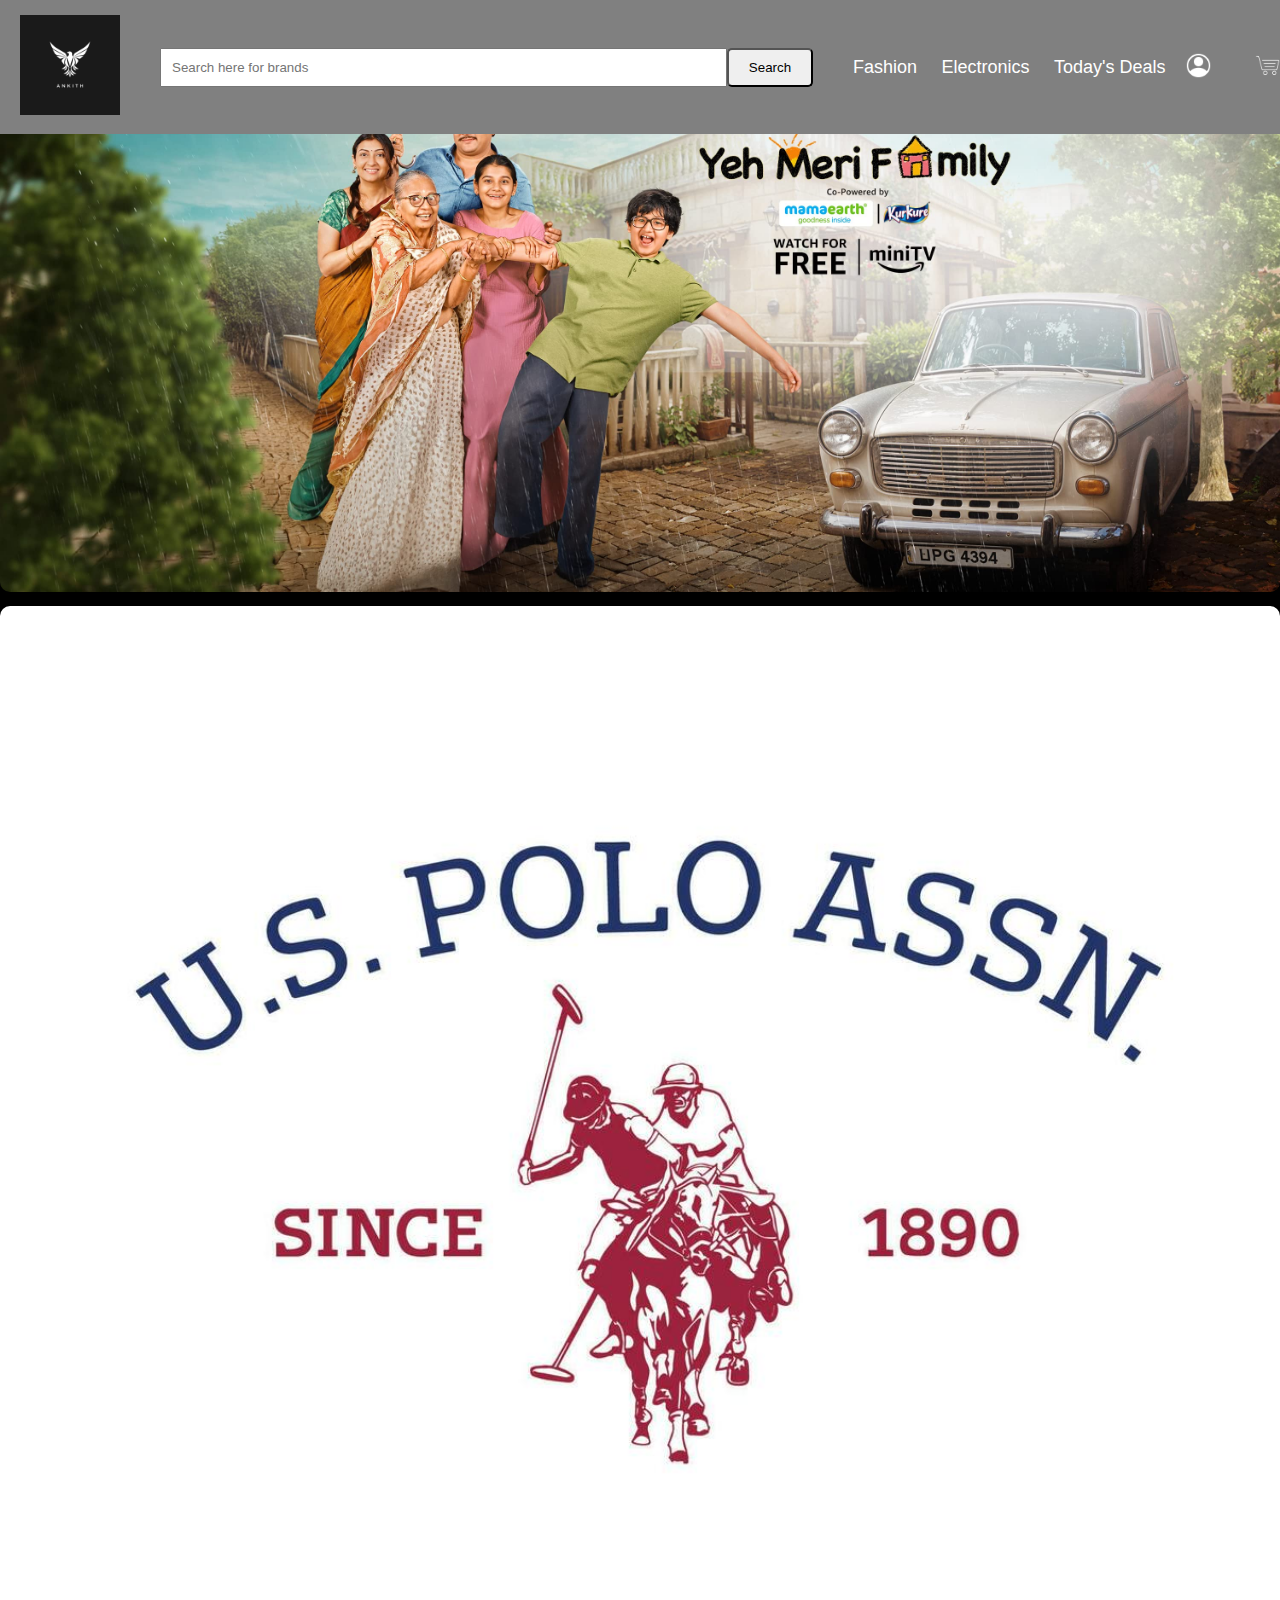
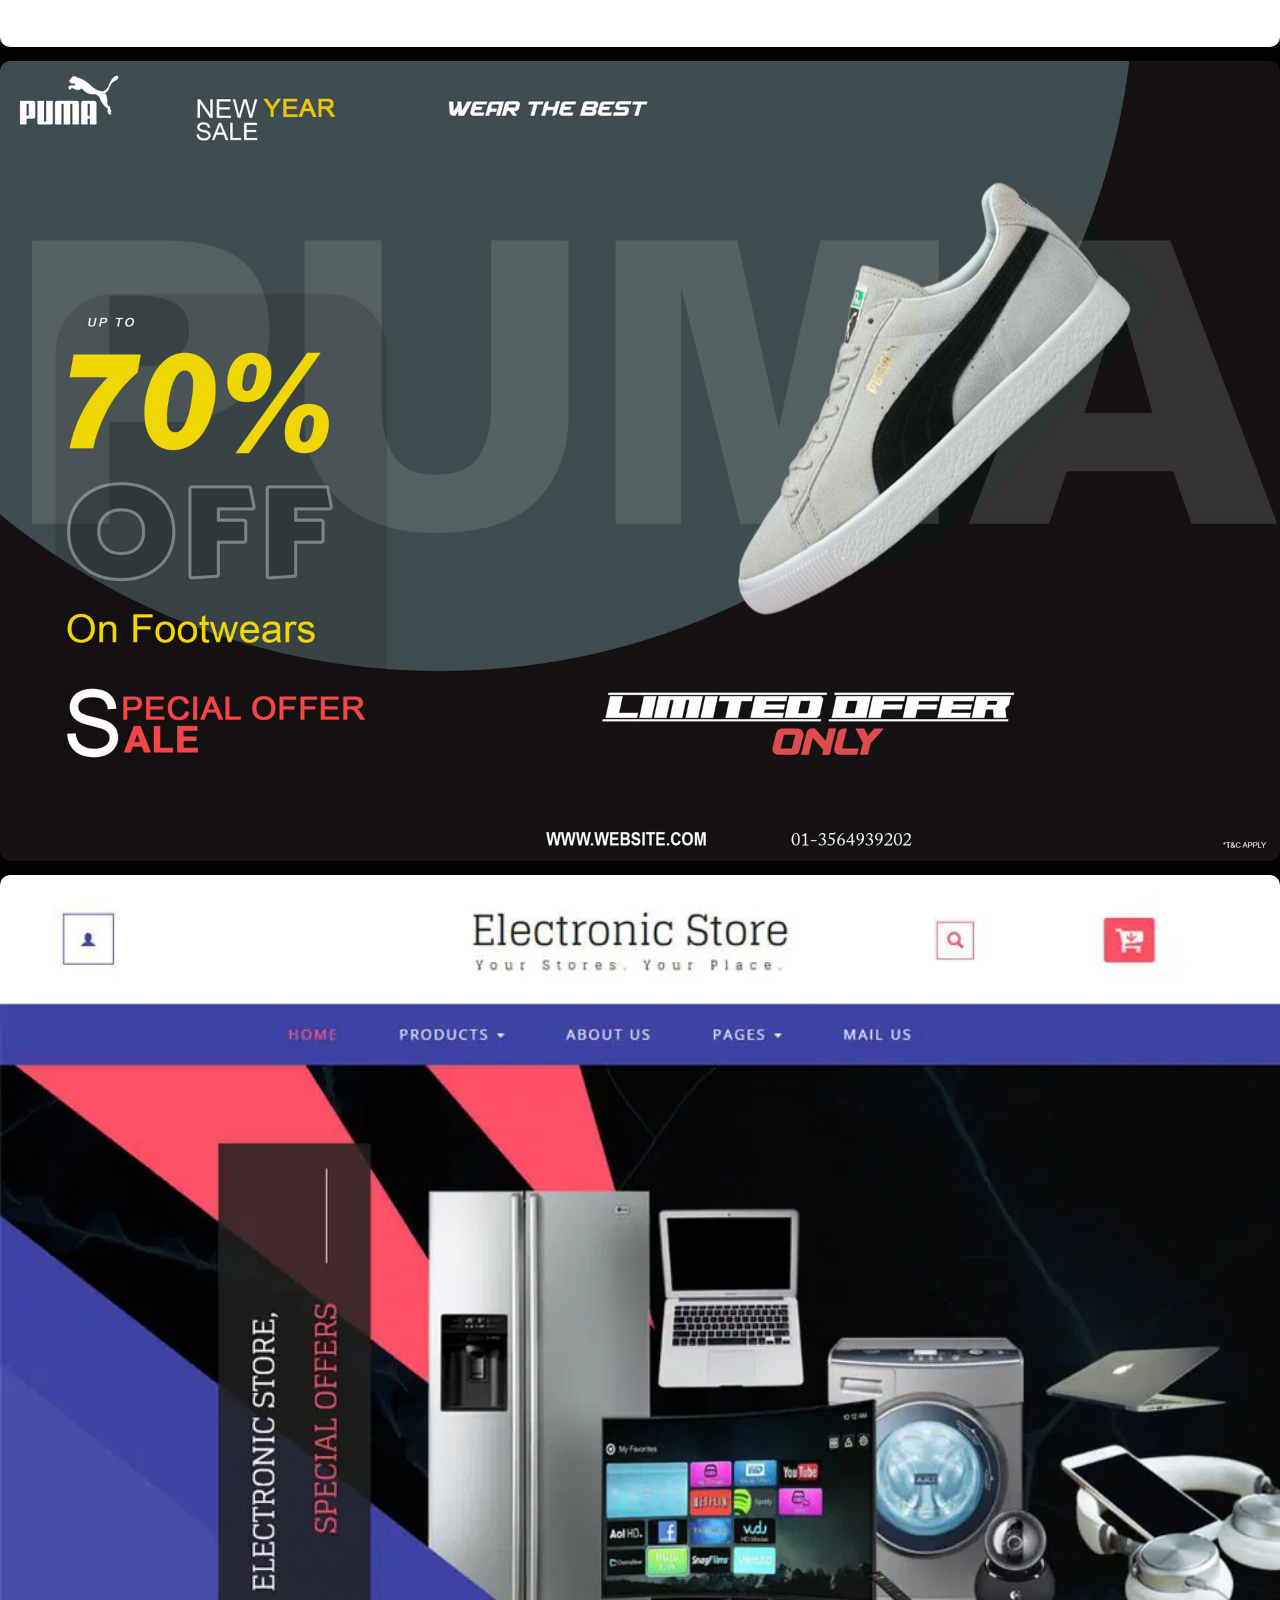
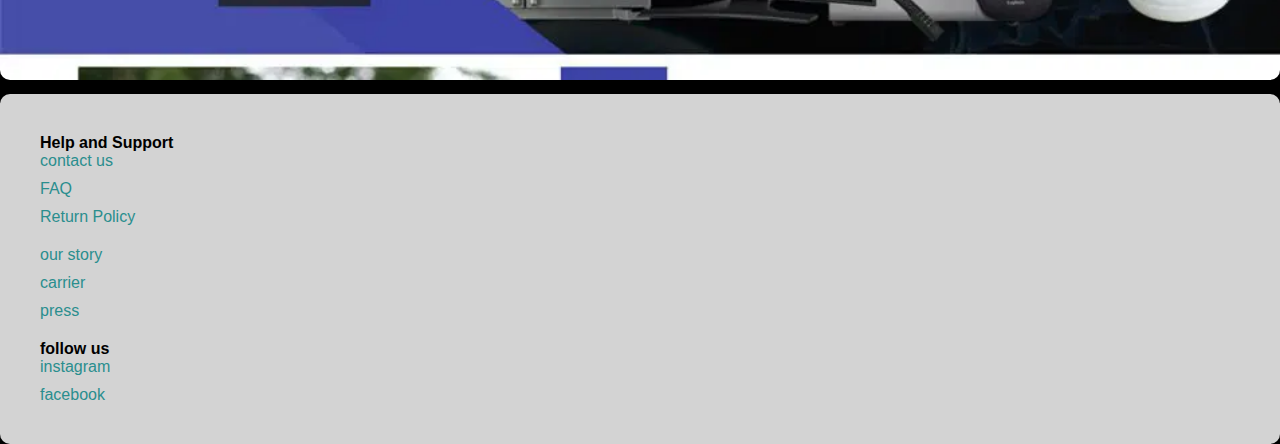
<file: e-commerce/index.html>
<!DOCTYPE html>
<html lang="en">
<head>
    <meta charset="UTF-8">
    <meta name="viewport" content="width=device-width, initial-scale=1.0">
    <title>Document</title>
    <link rel="stylesheet" href="style.css">
</head>
<body>
    <div class="nav-bar">
        <div class="logo">
            <!-- Check if the file path and file name are correct -->
            <a href="#"><img src="ANKITH.png" alt="Company Logo"></a>
        </div>
        <div class="search-box">
            <input type="text" placeholder="Search here for brands">
            <button>Search</button>
        </div>
        <div class="nav-links">
            <a target="_blank" href="fashion.html">Fashion</a>
            <a target="_blank" href="electronices.html">Electronics</a>
            <a translate="_blank" href="deals.html">Today's Deals</a>
        </div>
        <div class="nav-icons">
            <!-- Check if the file path and file name are correct -->
            <a href="#"><img src="account.png" alt="Account"></a>
            <a href="#"><img src="shopping.png" alt="Shopping Cart"></a>
        </div>

    </div>
    <div class="hero-section">
        <img src="3000x1200_V1._CB567147650_.jpg" alt="">
        
        <img src="us-polo-assn-brand-symbol-blue-and-red-logo-clothes-design-icon-abstract-illustration-free-vector.jpg" alt="">
        <img src="shaurya-garg-new-shoe-promo-1.jpg" alt="">
        <img src="Electronic-Store.webp" alt="">
    </div>


    <div class="footer">
    <div class="footer-linkes">
    <h4>Help and Support</h4>
    <ul>
        <li><a href="#">contact us</a></li>
        <li><a href="#">FAQ</a></li>
        <li><a href="#">Return Policy</a></li>
    </ul>
</div>
<div class="footer-linkes">
    <ul>
        <li><a href="#">our story</a></li>
        <li><a href="#">carrier</a></li>
        <li><a href="#">press</a></li>
    </ul>
</div>
<div class="footer-linkes">
    <h4>follow us</h4>
    <ul>
        <li><a href="https://www.instagram.com/ankithravindrakumar?igsh=MThjM2kwMmE3dmhsYQ==">instagram</a></li>
        <li><a href="https://www.facebook.com/ankith.ravindrakumar.7?mibextid=ZbWKwL">facebook</a></li>

    </ul>
</div>
</div>
</body>
</html>
</file>
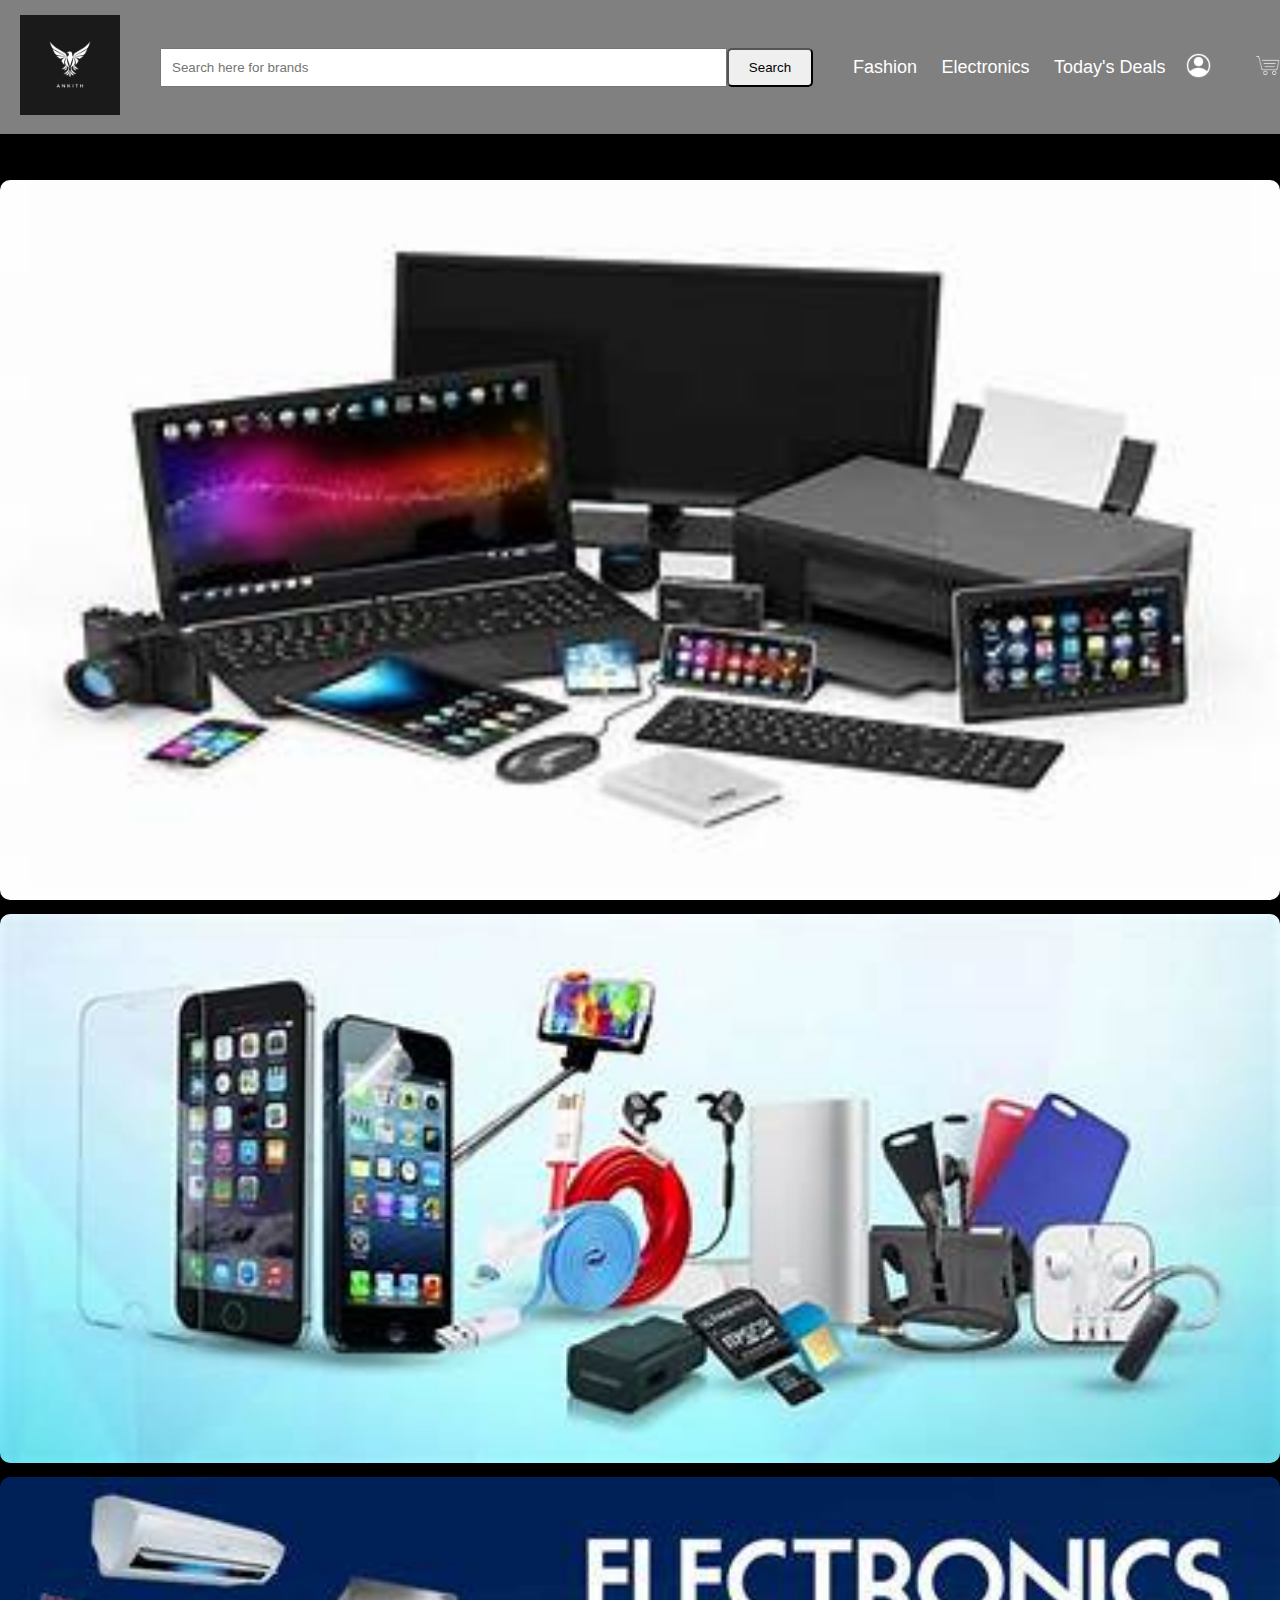
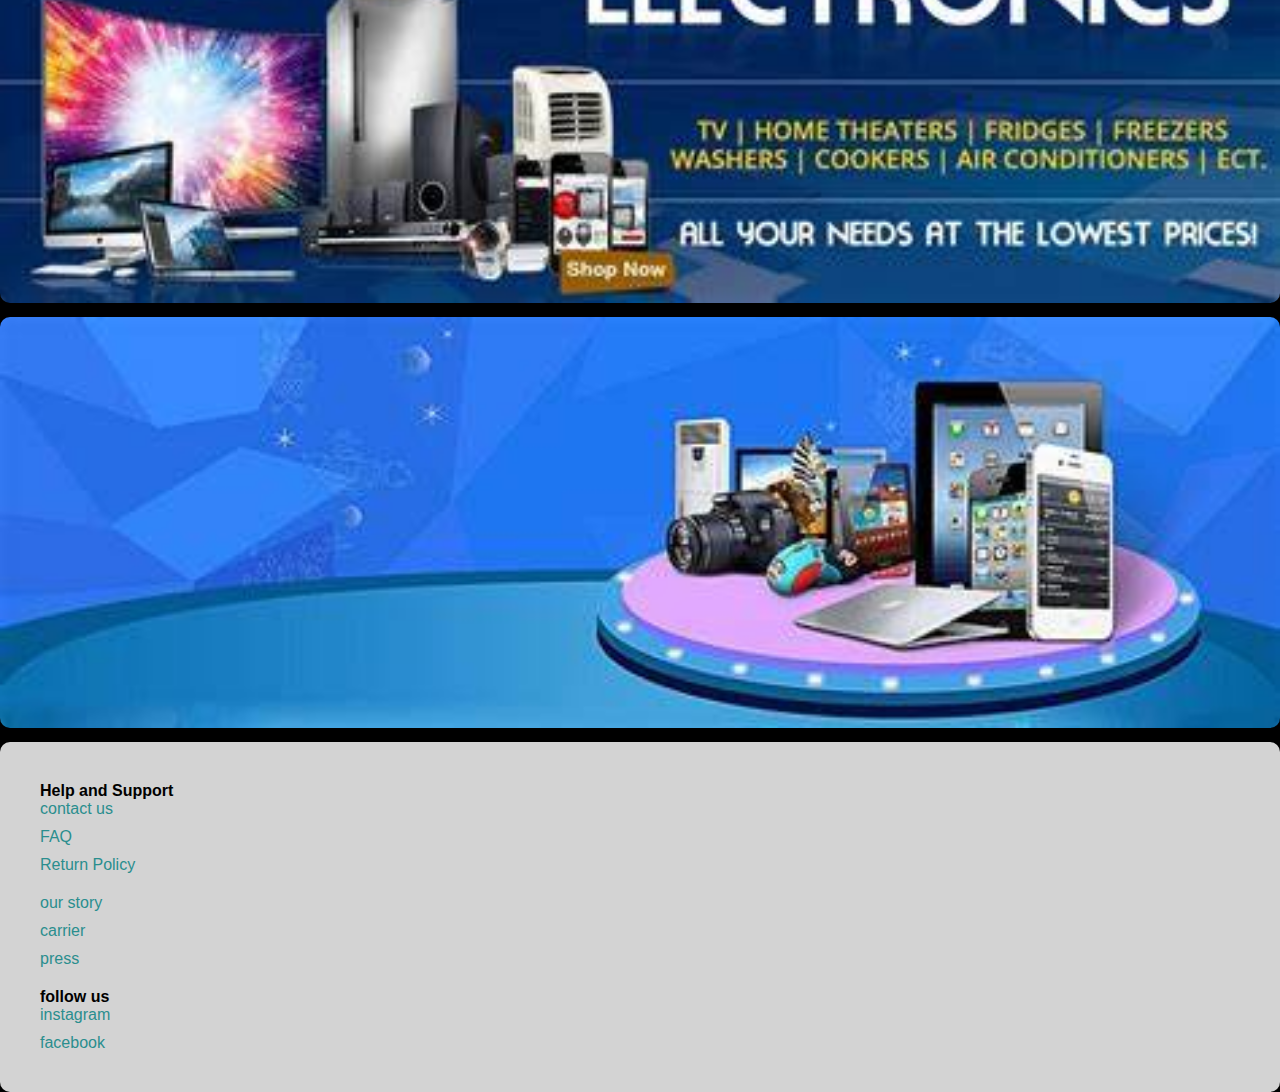
<file: e-commerce/electronices.html>
<!DOCTYPE html>
<html lang="en">
<head>
    <meta charset="UTF-8">
    <meta name="viewport" content="width=device-width, initial-scale=1.0">
    <title>Document</title>
    <link rel="stylesheet" href="style.css">
    <link rel="stylesheet" href="fashion.css">
</head>
<body>
    <div class="nav-bar">
        <div class="logo">
            <a href="index.html"><img src="ANKITH.png" alt="Company Logo"></a> <!-- Make sure index.html exists -->
        </div>
        <div class="search-box">
            <input type="text" placeholder="Search here for brands">
            <button>Search</button>
        </div>
        <div class="nav-links">
            <!-- Ensure these links point to existing pages -->
            <a href="fashion.html">Fashion</a> <!-- Ensure fashion.html exists -->
            <a href="electronics.html">Electronics</a> <!-- Ensure electronics.html exists -->
            <a href="deals.html">Today's Deals</a> <!-- Ensure deals.html exists -->
        </div>
        <div class="nav-icons">
            <a href="account.html"><img src="account.png" alt="Account"></a> <!-- Ensure account.html exists -->
            <a href="cart.html"><img src="shopping.png" alt="Shopping Cart"></a> <!-- Ensure cart.html exists -->
        </div>
    </div>

    <div class="main">
        <div class="hero-section">
            <img src="ec1.jpg" alt="">
            <img src="ec2.jpg" alt="">
            <img src="ec3.jpg" alt="">
            <img src="ec4.jpg" alt="">
        </div>
    </div>
    <div class="footer">
        <div class="footer-linkes">
        <h4>Help and Support</h4>
        <ul>
            <li><a href="#">contact us</a></li>
            <li><a href="#">FAQ</a></li>
            <li><a href="#">Return Policy</a></li>
        </ul>
    </div>
    <div class="footer-linkes">
        <ul>
            <li><a href="#">our story</a></li>
            <li><a href="#">carrier</a></li>
            <li><a href="#">press</a></li>
        </ul>
    </div>
    <div class="footer-linkes">
        <h4>follow us</h4>
        <ul>
            <li><a href="https://www.instagram.com/ankithravindrakumar?igsh=MThjM2kwMmE3dmhsYQ==">instagram</a></li>
            <li><a href="https://www.facebook.com/ankith.ravindrakumar.7?mibextid=ZbWKwL">facebook</a></li>
    
        </ul>
    </div>
    </div>
</body>
</html>
</file>
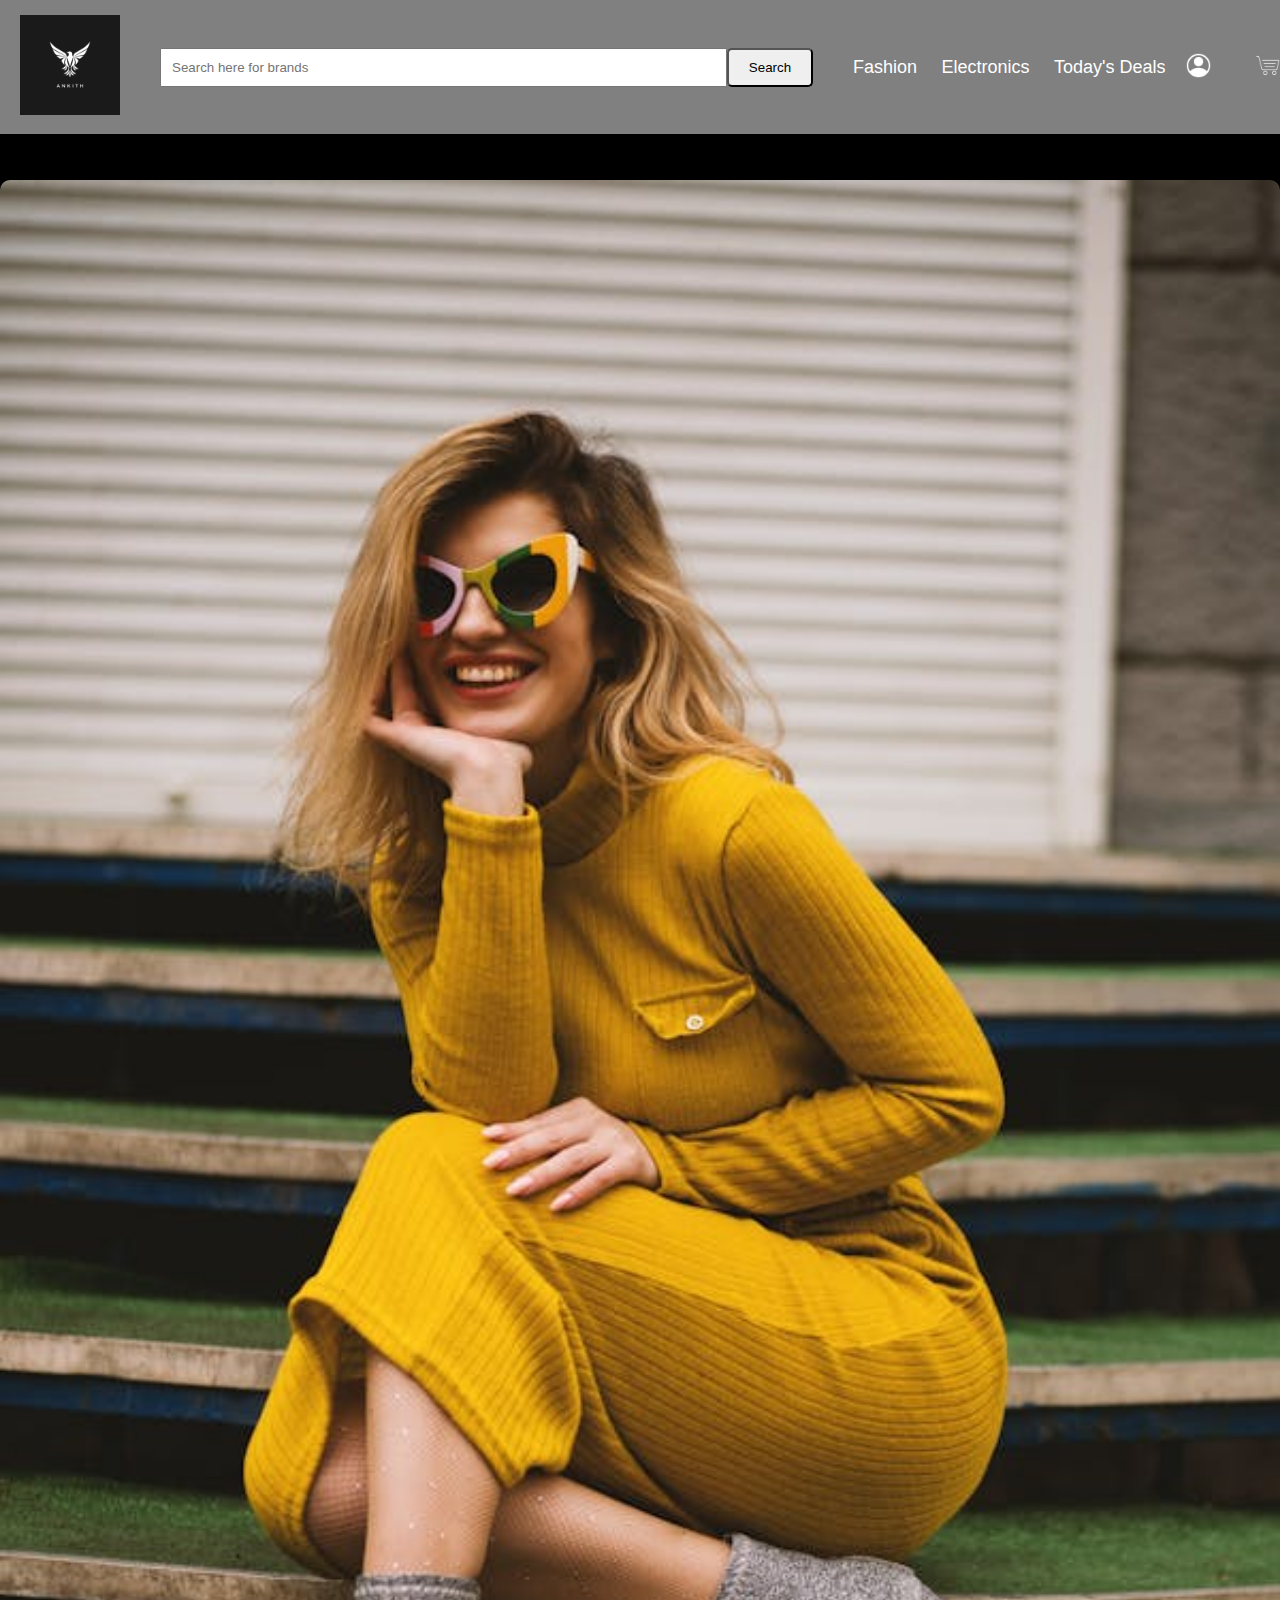
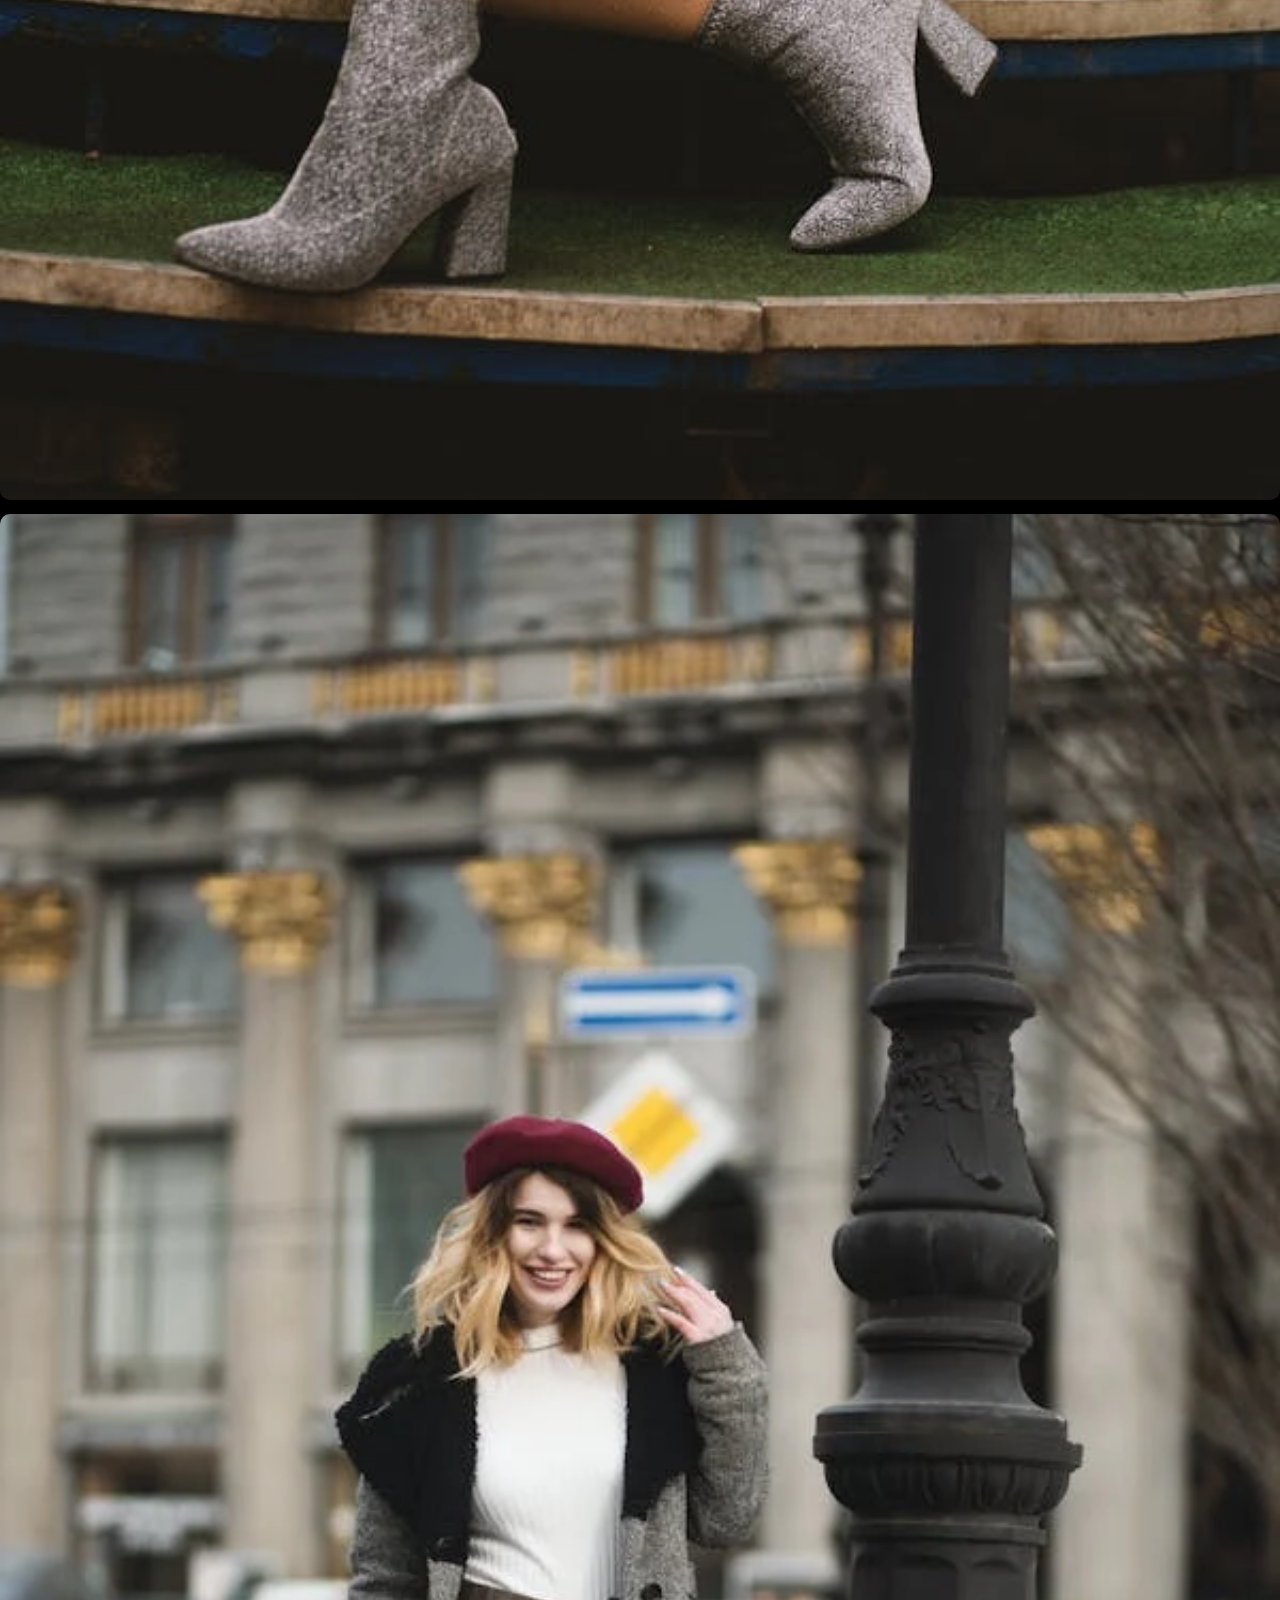
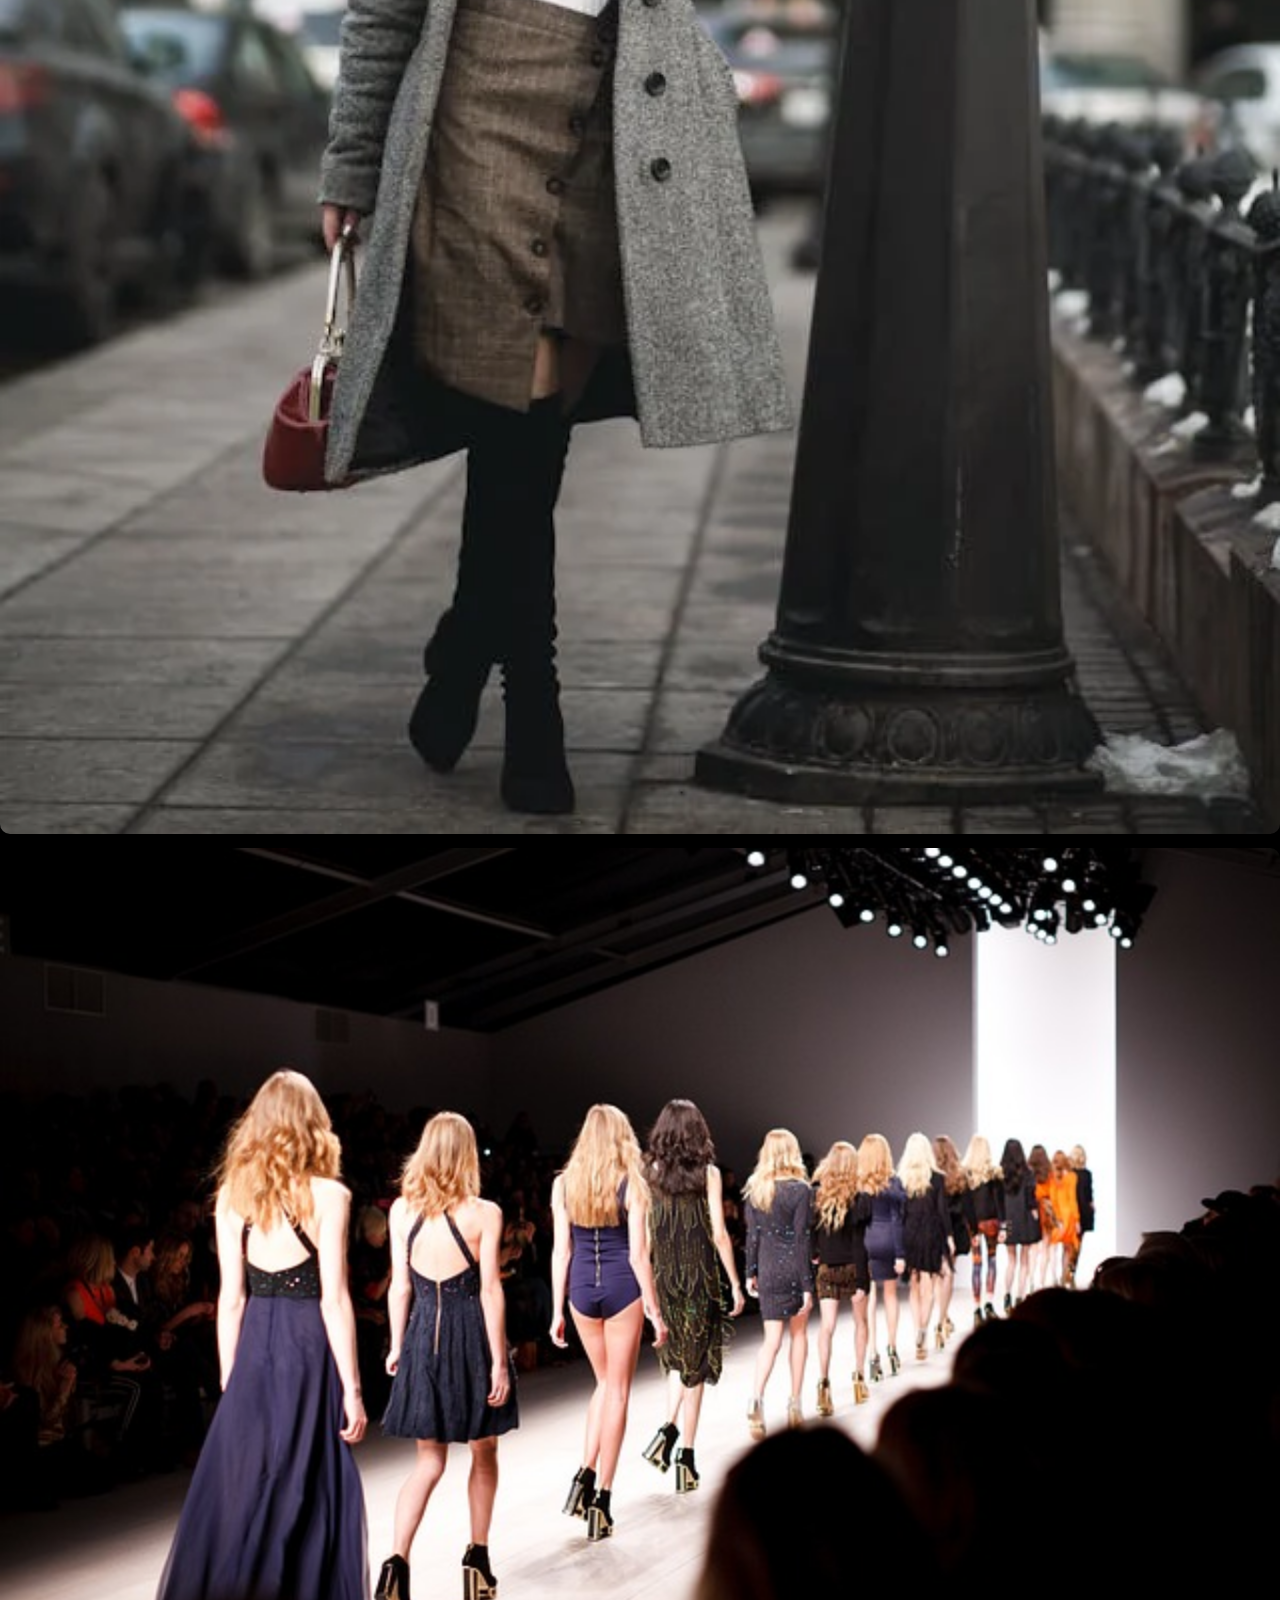
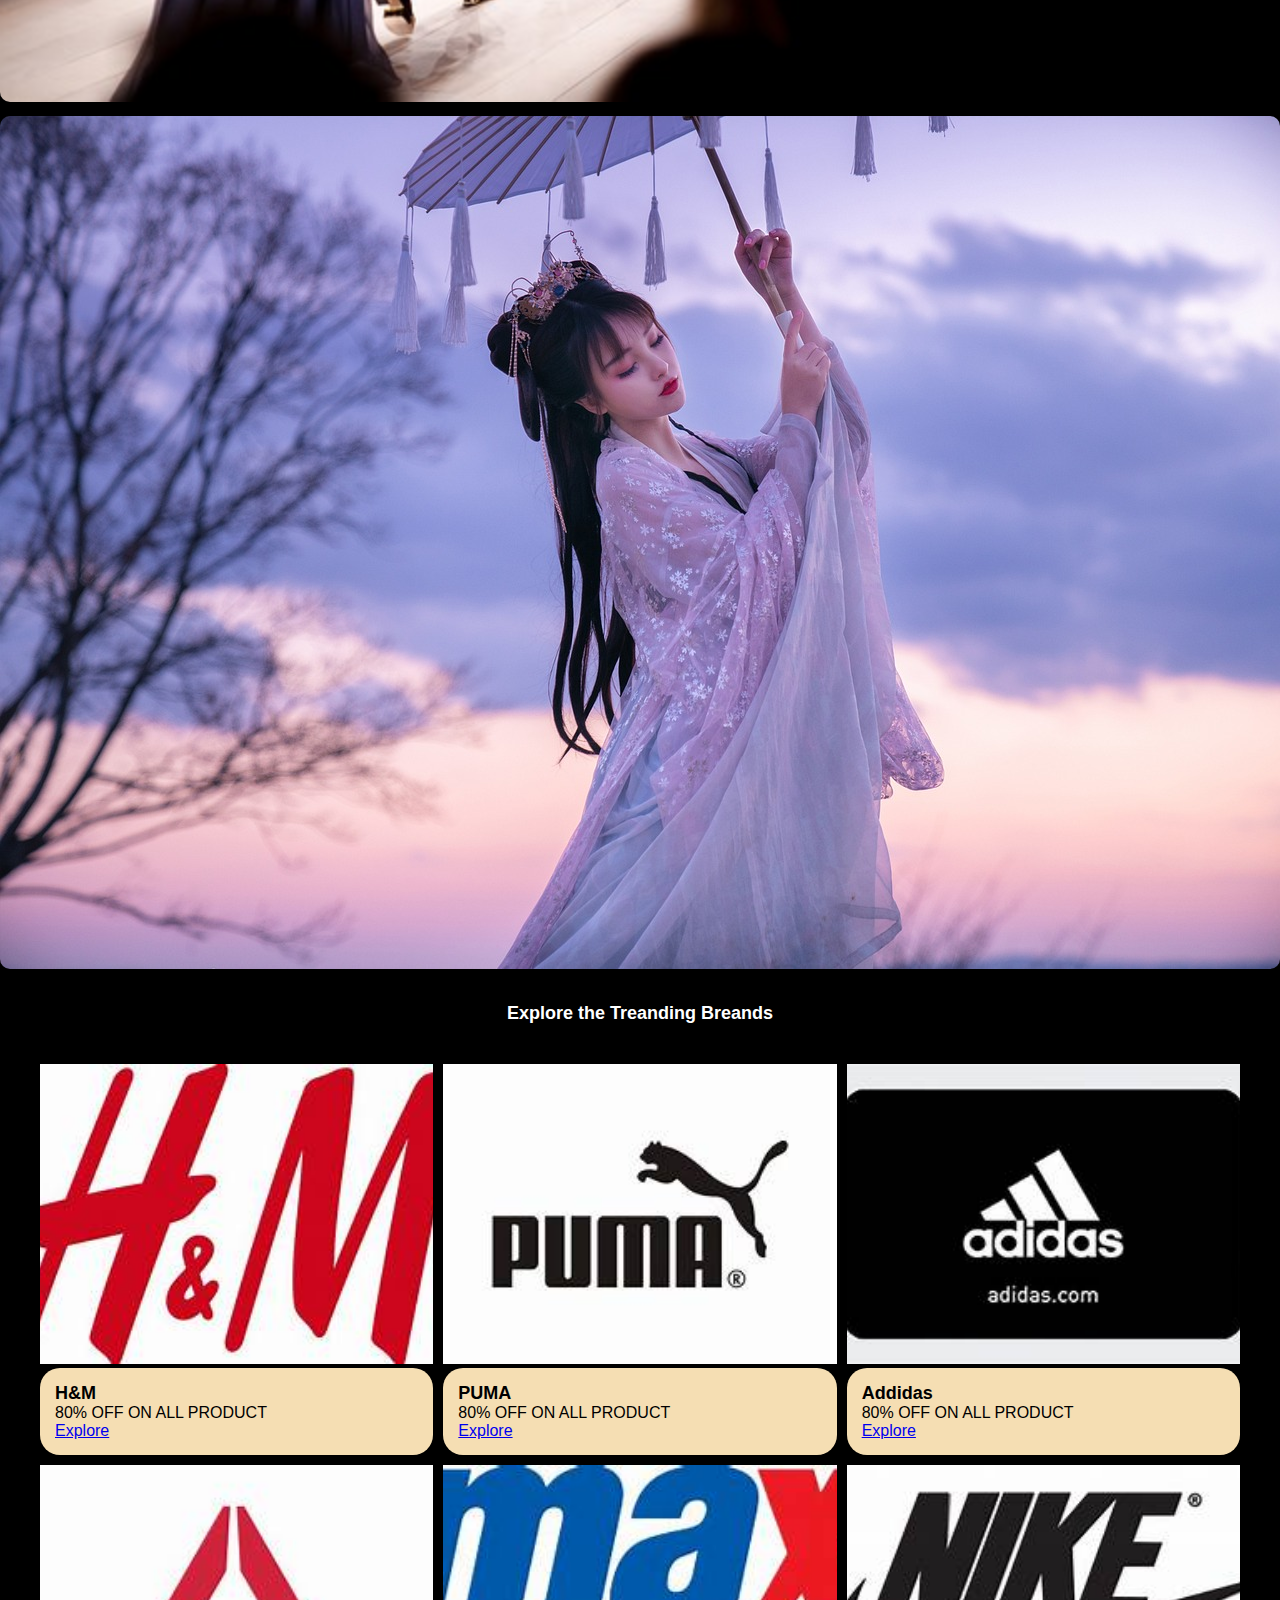
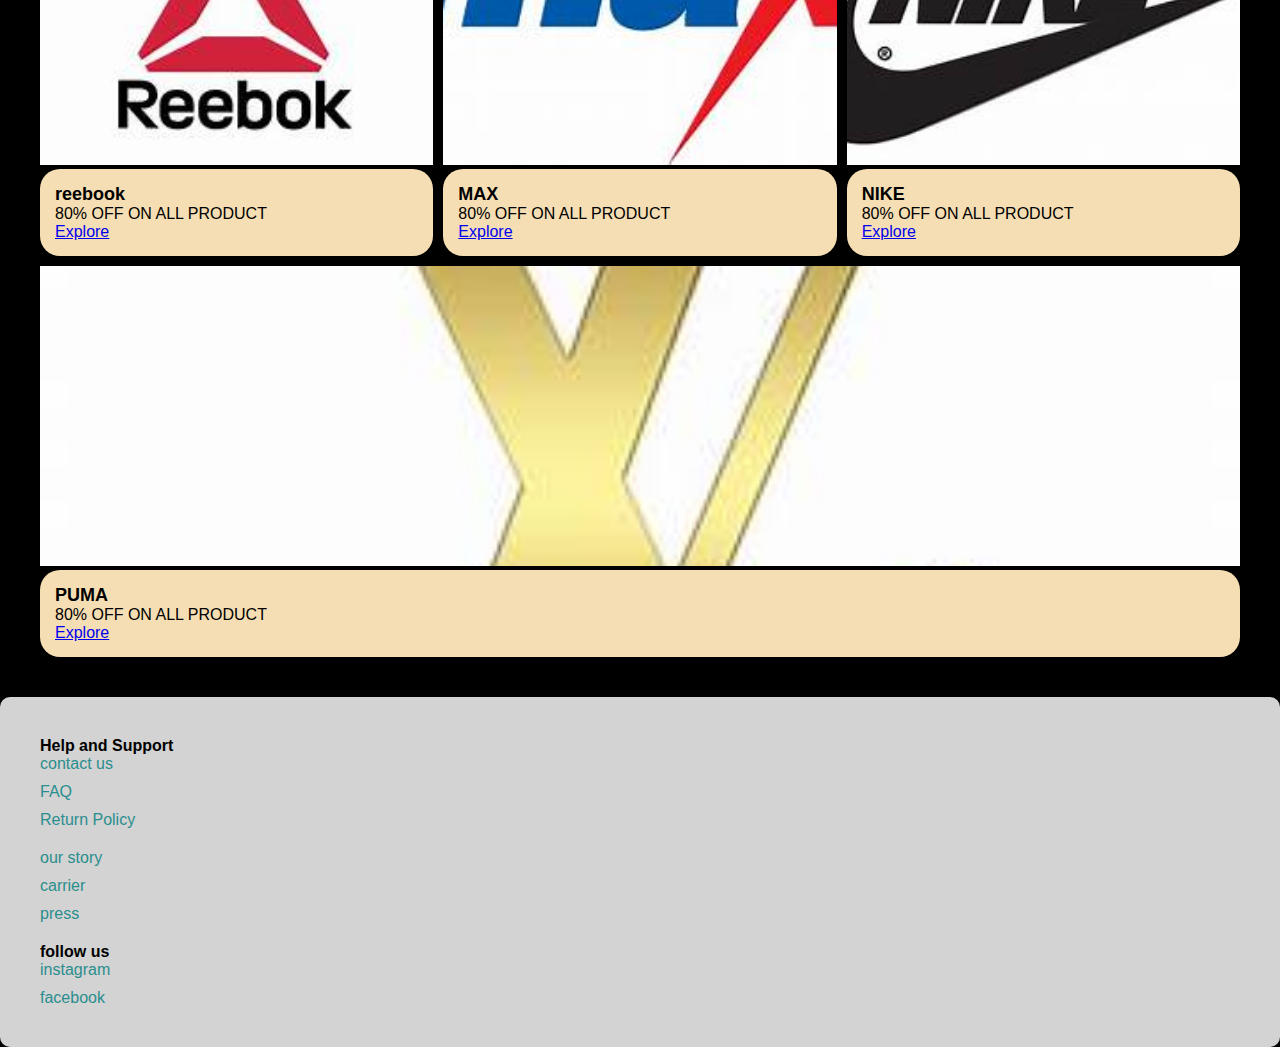
<file: e-commerce/fashion.html>
<!DOCTYPE html>
<html lang="en">
<head>
    <meta charset="UTF-8">
    <meta name="viewport" content="width=device-width, initial-scale=1.0">
    <title>Document</title>
    <link rel="stylesheet" href="style.css">
    <link rel="stylesheet" href="fashion.css">
</head>
<body>
    <div class="nav-bar">
        <div class="logo">
        
            <a href="index.html"><img src="ANKITH.png" alt="Company Logo"></a>
        </div>
        <div class="search-box">
            <input type="text" placeholder="Search here for brands">
            <button>Search</button>
        </div>
        <div class="nav-links">
            <a href="#">Fashion</a>
            <a href="#">Electronics</a>
            <a href="#">Today's Deals</a>
        </div>
        <div class="nav-icons">
            
            <a href="#"><img src="account.png" alt="Account"></a>
            <a href="#"><img src="shopping.png" alt="Shopping Cart"></a>
        </div>

    </div>
    <div class="main">
        <div class="hero-section">
            <img src="pexels-photo-1055691.jpeg" alt="">
            <img src="pexels-photo-1381556.webp" alt="">
            <img src="catwalk-1840941_640.jpg" alt="">
            <img src="woman-5450043_1280.jpg" alt="">
        </div>
    </div>    
        <h2 class="heading">Explore the Treanding Breands</h2>


        <div class="product">
            <div class="product-card">
                <img src="hm.jpg" alt="">
                <div class="product-info">
                    <h4>H&M</h4>
                    <p>80% OFF ON ALL PRODUCT</p>
                    <a href="https://www2.hm.com/en_in/index.html">Explore</a>
                </div>
            </div>
            <div class="product-card">
                <img src="puma1.jpg" alt="">
                <div class="product-info">
                    <h4>PUMA</h4>
                    <p>80% OFF ON ALL PRODUCT</p>
                    <a href="https://in.puma.com/in/en?msclkid=f4070c4ef6fc1ef15da56a9c3097ec0d&utm_aud=OTH&utm_campaign=PS_BNG_SEA-TXT_Brand_Position&utm_medium=PS&utm_obj=CONV&utm_source=BNG-SEA-TXT">Explore</a>
                </div>
            </div>
    
            <div class="product-card">
                <img src="th (1).jpg" alt="">
                <div class="product-info">
                    <h4>Addidas</h4>
                    <p>80% OFF ON ALL PRODUCT</p>
                    <a href="https://www.adidas.co.in/outlet?cm_mmc=&cm_mmc1=&cm_mmc2=&cm_mmca1=IN&cm_mmca2=e&msclkid=fcb96739fddf17bd77e401eb3b727341">Explore</a>
                </div>
            </div>
    
            <div class="product-card">
                <img src="reebook.jpg" alt="">
                <div class="product-info">
                    <h4>reebook</h4>
                    <p>80% OFF ON ALL PRODUCT</p>
                    <a href="https://www.amazon.com/s?k=reebok+classic+for+women+sneakers&adgrpid=1341406587289002&hvadid=83838175315525&hvbmt=bb&hvdev=c&hvlocphy=116072&hvnetw=o&hvqmt=b&hvtargid=kwd-83838962345079&hydadcr=7854_13584072&msclkid=e9b713d847401c86467a750a80715923&tag=mh0b-20&ref=pd_sl_2l0herytu9_b">Explore</a>
                </div>
            </div>
    
            <div class="product-card">
                <img src="max.jpg" alt="">
                <div class="product-info">
                    <h4>MAX</h4>
                    <p>80% OFF ON ALL PRODUCT</p>
                    <a href="https://www.maxfashion.in/in/en/search?price=79,399&range=79,3999&msclkid=8925aaa38f5310530d94cc71480f2457&utm_source=bing&utm_medium=cpc&utm_campaign=Search%20Brand0611&utm_term=max%20official%20website&utm_content=Max%20Exact">Explore</a>
                </div>
            </div>
    
           <div class="product-card">
                <img src="nike.jpg" alt="">
                <div class="product-info">
                    <h4>NIKE</h4>
                    <p>80% OFF ON ALL PRODUCT</p>
                    <a href="https://www.nike.com/in">Explore</a>
                </div>
            </div> 
    
            <div class="product-card">
                <img src="vk.jpg" alt="">
                <div class="product-info">
                    <h4>PUMA</h4>
                    <p>80% OFF ON ALL PRODUCT</p>
                    <a href="https://vk.com/?lang=en">Explore</a>
                </div>
            </div>
        </div>
        <div class="footer">
            <div class="footer-linkes">
            <h4>Help and Support</h4>
            <ul>
                <li><a href="#">contact us</a></li>
                <li><a href="#">FAQ</a></li>
                <li><a href="#">Return Policy</a></li>
            </ul>
        </div>
        <div class="footer-linkes">
            <ul>
                <li><a href="#">our story</a></li>
                <li><a href="#">carrier</a></li>
                <li><a href="#">press</a></li>
            </ul>
        </div>
        <div class="footer-linkes">
            <h4>follow us</h4>
            <ul>
                <li><a href="https://www.instagram.com/ankithravindrakumar?igsh=MThjM2kwMmE3dmhsYQ==">instagram</a></li>
                <li><a href="https://www.facebook.com/ankith.ravindrakumar.7?mibextid=ZbWKwL">facebook</a></li>
        
            </ul>
        </div>
        </div>
    </body>
    </html>
</file>
<file: e-commerce/style.css>
@import url('https://fonts.cdnfonts.com/css/samsung-sharp-sans');


*{
    margin: 0px;
    padding: 0px;
    box-sizing: 0px;
    font-family: 'Samsung Sharp Sans', sans-serif;

}
body{
    background-color: black;

}
.nav-bar{
    display:flex;
    justify-content: space-between;
    align-items: center;
    padding: 15px 20px;
    position: fixed;
    background: #000;
    width: 100%;
    top: 0;
}
.nav-bar:hover{
    background-color: gray;
}
.logo img{
    width: 100px;
    margin-right: 20px;

}
.search-box{
    display: flex;
    flex:1;
    margin:  0px 20px;
}

.search-box input{
    flex: 1;
    padding: 10px;
    border-radius: 5px 5px 5px 5pz;
}

.search-box button{
    border-radius: 5px  5px  5px  5px;
    padding: 10px 20px;
    color: black;
    font-weight: 500;
    cursor: pointer;
}
.search-box button:hover{
    background:blue;
}
.nav-links a{
    text-decoration: none;
    color: white;
    font-size: 10px;
        margin-left: 20px;
        font-size:18px;
    font-weight: 500;
    

}
.nav-links a:hover{
    text-decoration: underline;
    font-size: 40px;
    color: deeppink;
}
.nav-icons a{
    margin: 20px;

}
.nav-icons img{
    width: 25px;
    filter: invert(100%);
}
.hero-section img{
    width: 100%;
    margin-bottom: 10px;
    border-radius: 10px;
}
.hero-section{
    margin-top: 80px;
}
.main{
    padding-top: 100px;
}
.footer{
    background-color: lightgray;
    padding: 20px;
    display: fles;
    justify-content: space-around;
    border-radius: 10px;
}
.footer-linkes{
    margin: 20px;
}
.footer-linkes h4{
    margin-top: 0;
}
.footer-linkes ul{
    list-style: none;
    padding: 0;
    margin: 0;
}
.footer-linkes li{
    margin-bottom: 10px;
}
.footer-linkes a{
    text-decoration: none;
    color: rgb(42, 142, 142);
}
</file>
<file: e-commerce/fashion.css>
.heading{
    text-align: center;
    color: white;
    font-weight: 900;
    font-size: large;
    margin-top: 20px;
}
.product{
    display: flex;
    flex-direction: row;
    flex-wrap: wrap;
    justify-content: flex-start;
    gap: 10px;
    padding: 40px;
    

}
.product-card{
    border-radius: 30px;
    flex: 1 1 300PX;
    max-width: 300PXS;
}
.product-card img{
    width: 100%;
    height: 300px;
    object-fit: cover;
}
.product-info{
    background-color: wheat;
    padding: 15px;
    border-radius: 20px;
    flex-grow: 1;
}
.product-info h4{
    font-size: large;
}
</file>
